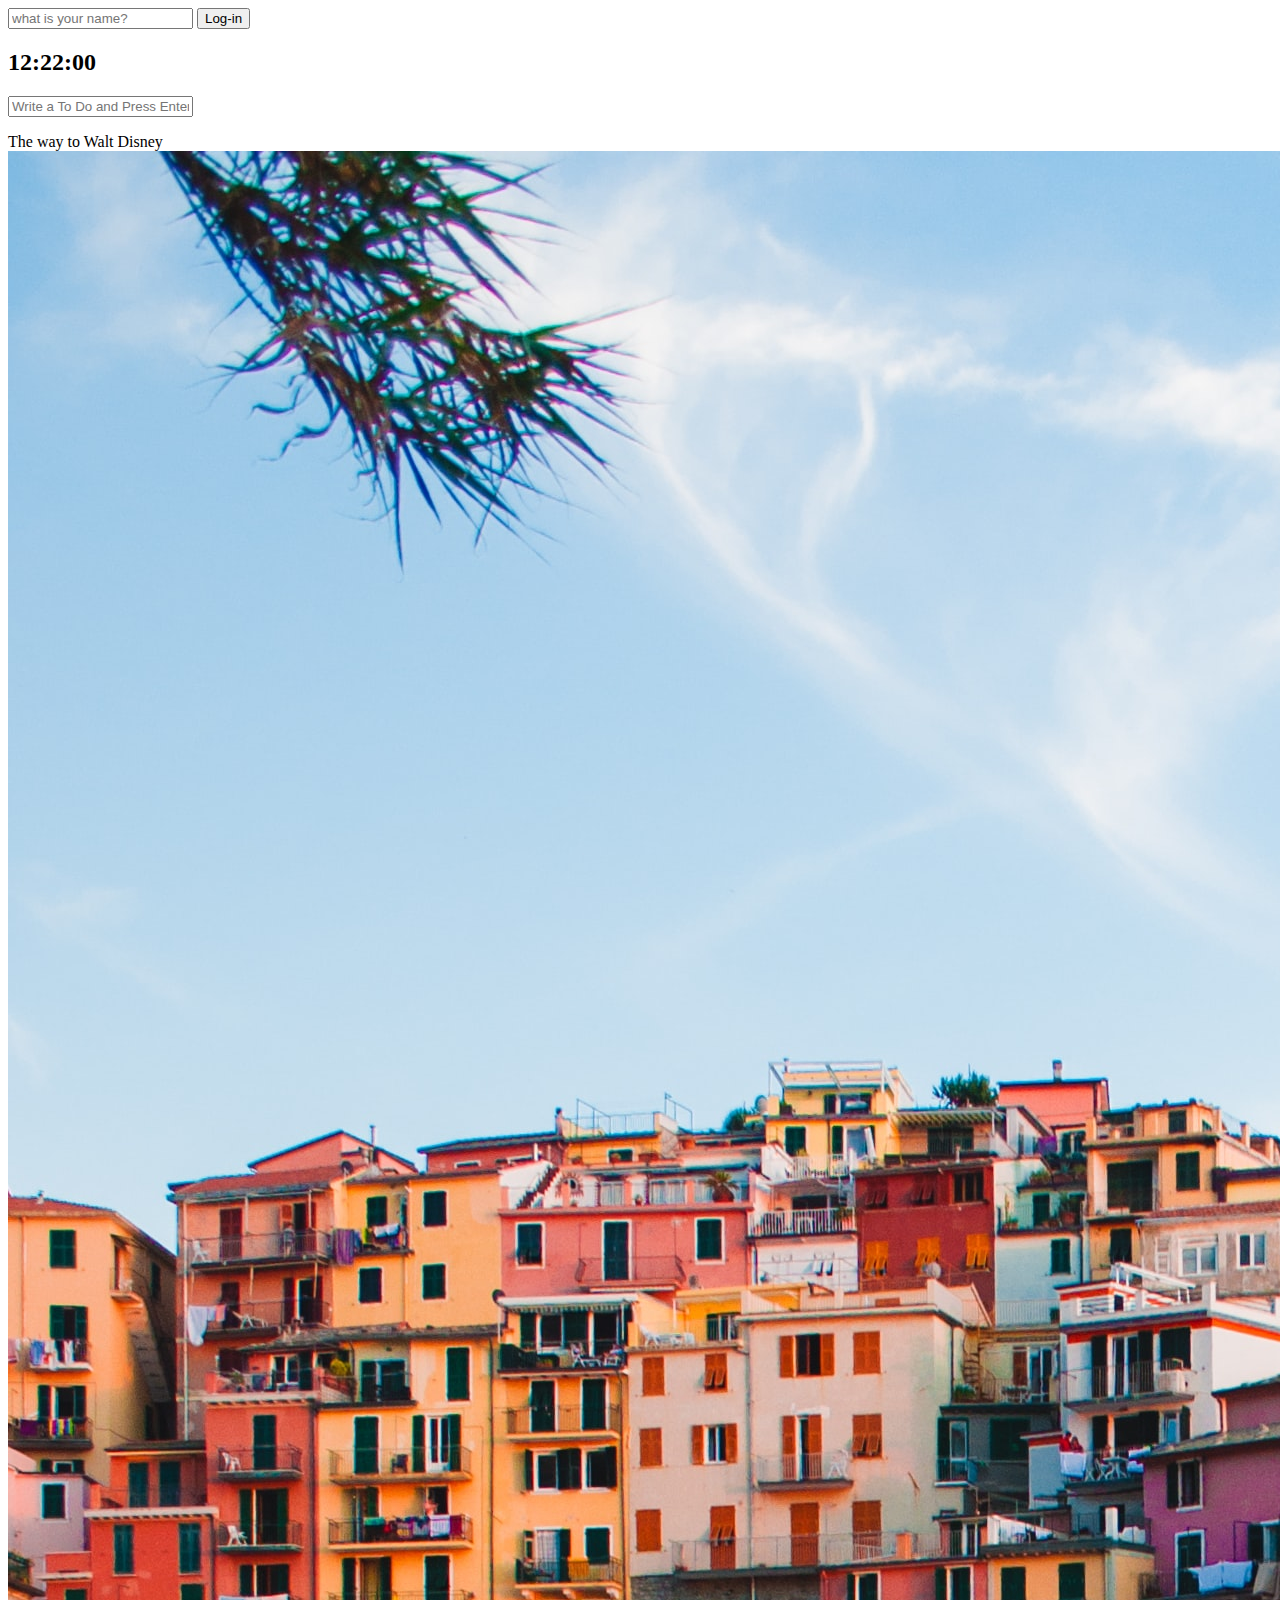
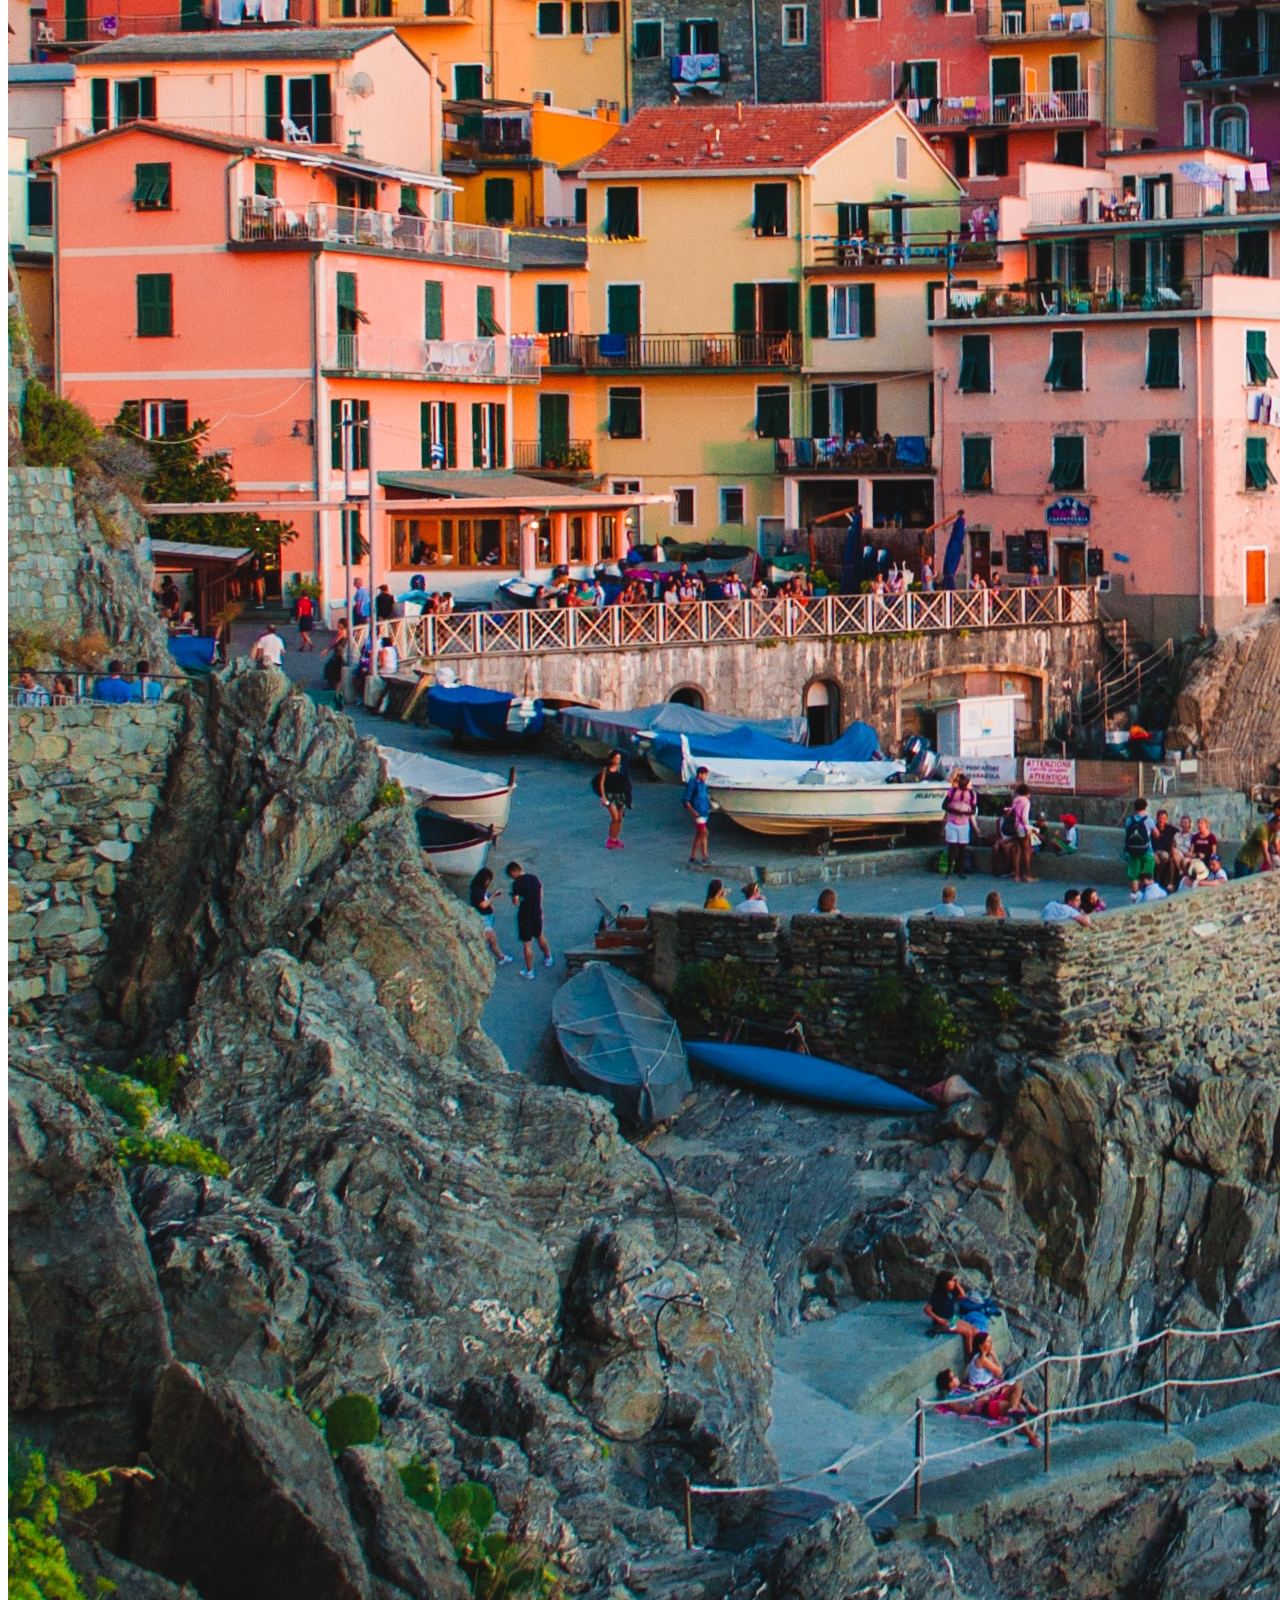
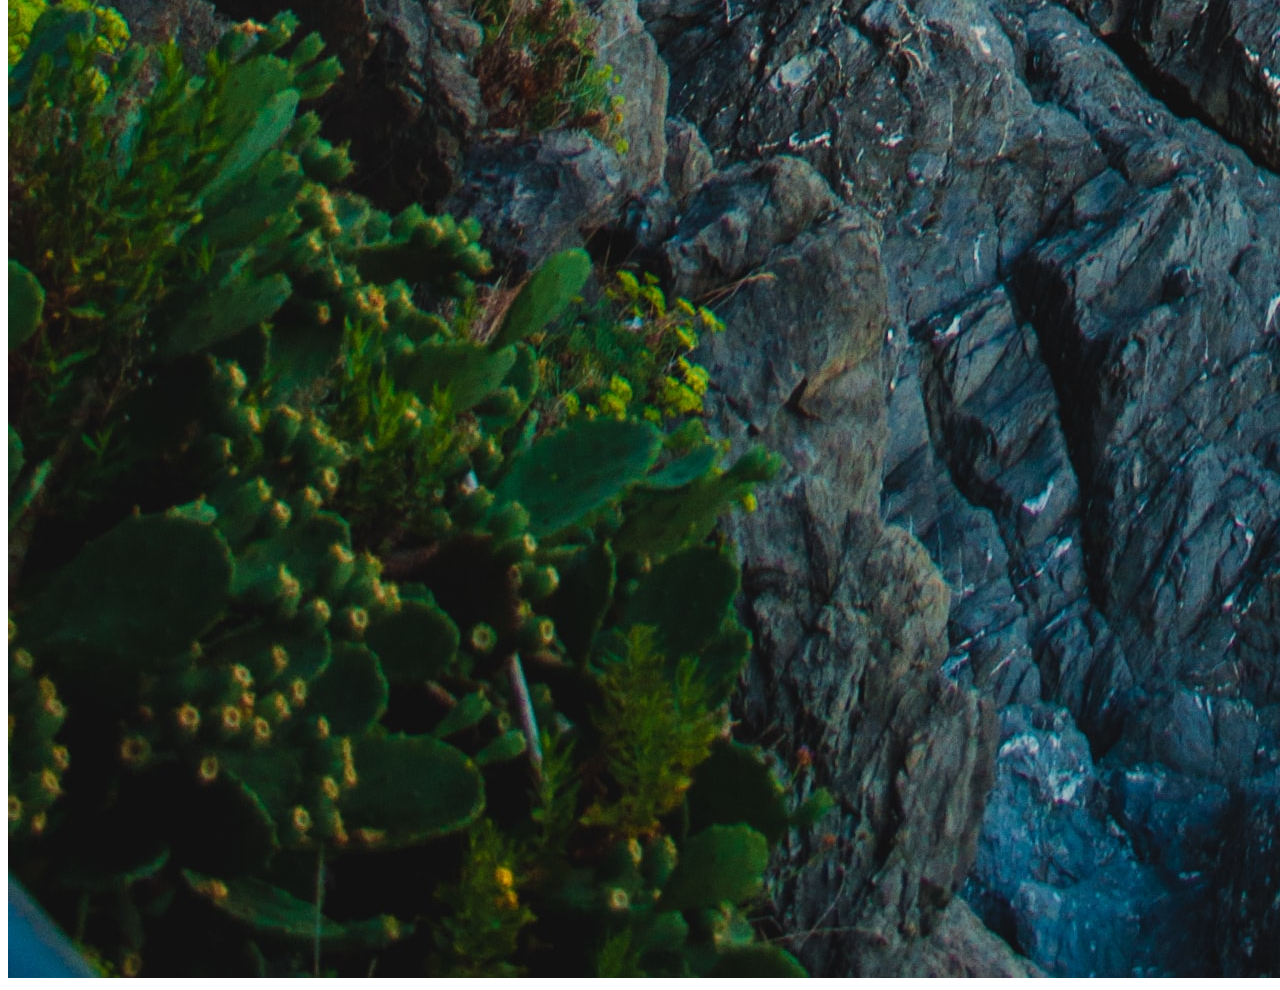
<file: Momentum-Upgrade/index.html>
<!DOCTYPE html>
<html lang="en">
<head>
    <meta charset="UTF-8">
    <title>Momentum</title>
    <link rel="stylesheet" href="css/styles.css">
</head>
<body>
    <form id = "login-form" class = "hidden">
        <input value = "" type="text" placeholder="what is your name?" />
        <input type = "submit" value = "Log-in"></input>
    </form> 
    <h2 id="clock">00:00:00</h2>
    <h1 id = "greeting" class = "hidden"></h1>
    <form id="todo-form">
        <input type="text" placeholder="Write a To Do and Press Enter" required>
    </form>
    <ul id = "todo-list"> 
    </ul>
    <div id="quote">
        <span></span>
        <span></span>
    </div>
    <script src="js/greetings.js"></script>
    <script src="js/clock.js"></script>
    <script src="js/quotes.js"></script>
    <script src="js/background.js"></script>
    <script src="js/todo.js"></script>
</body>
</html>
</file>
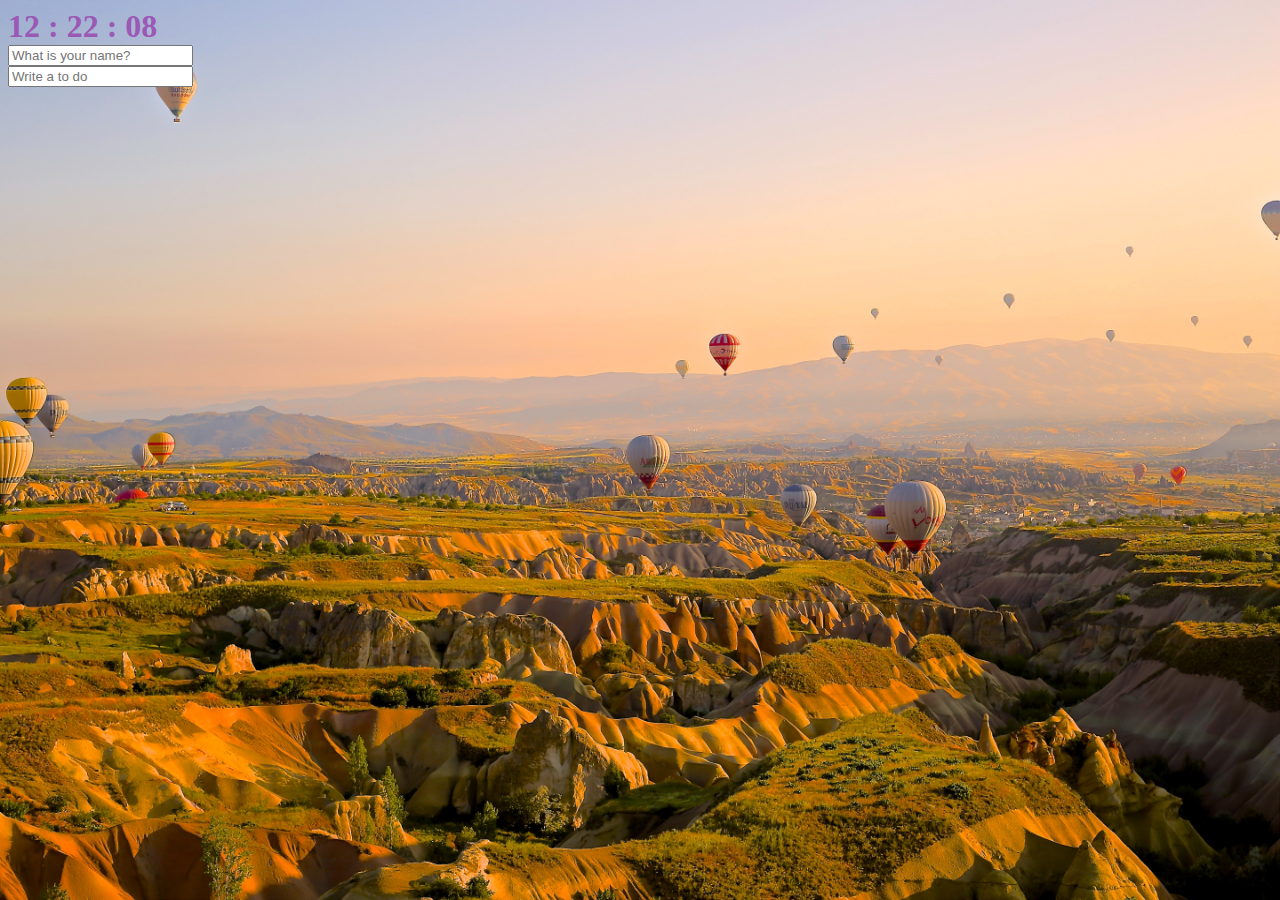
<file: Momentum-No.1/MomentumClone/index.html>
<!DOCTYPE html>
<html>
<head>
  <title>Something</title>
  <link rel="stylesheet" href="index.css">
  <meta charset = "utf-8" />
  </head>
  <body>
    <div class="js-clock">
    <h1>00:00</h1>
    </div>
    <form class="js-form form" >
      <input type = "text" placeholder = "What is your name?" />
    </form>
    <h4 class = "js-greetings greetings"></h4>
    <form class = "js-toDoForm">
      <input type = "text" placeholder = "Write a to do" />
    </form>
    <ul class="js-toDoList">
    </ul>
    <span class = "js-weather"></span>
    <script src ="clock.js"></script>
    <script src ="greeting.js"></script>
    <script src ="todo.js"></script>
    <script src ="bg.js"></script>
    <script src = "weather.js"></script>
  </body>
  </html>
</file>
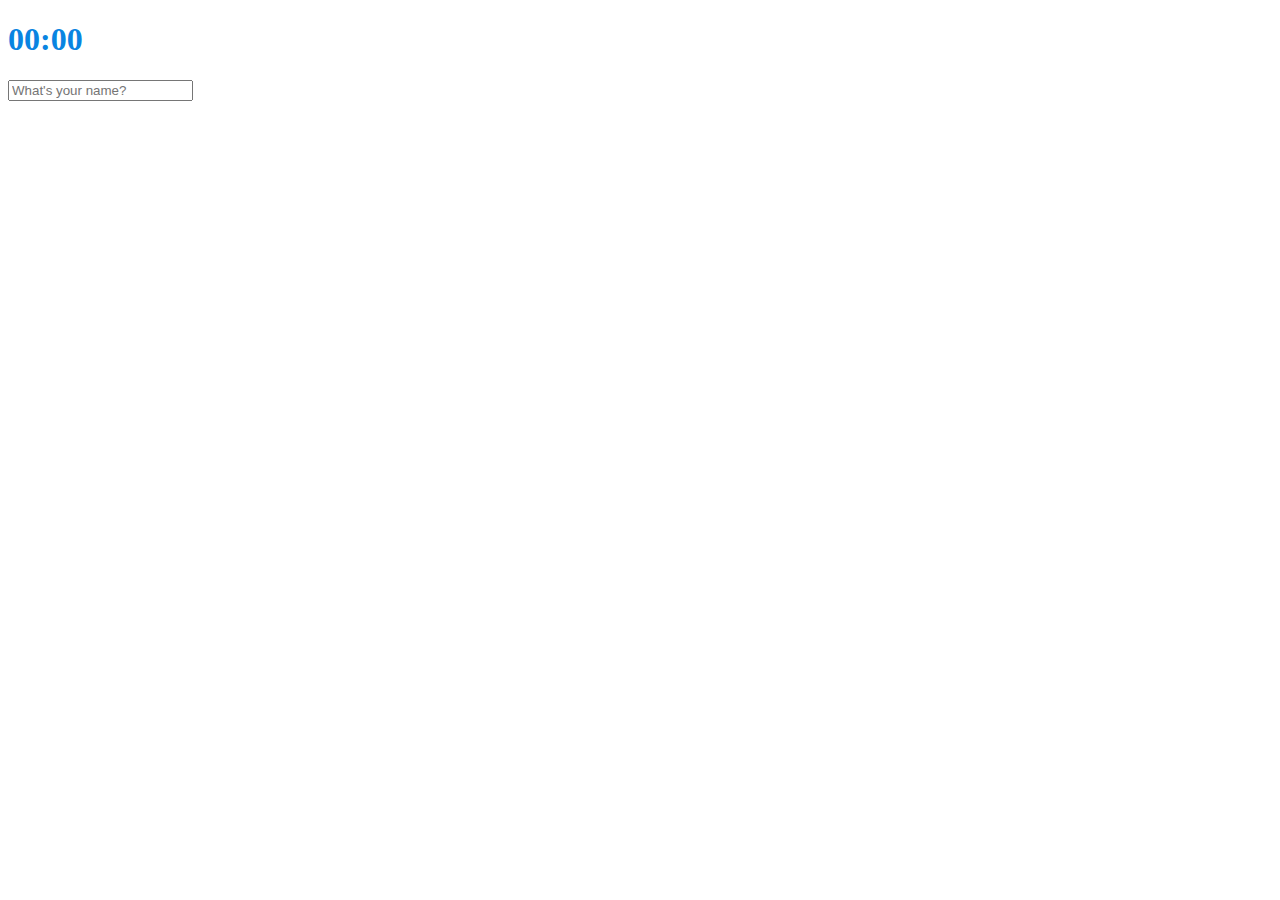
<file: Momentum-No.1/Test/Momentum-Myself/index.html>
<!DOCTYPE html>
<html lang="en">
<head>
    <meta charset="UTF-8">
    <title>MakeByMyself</title>
    <link rel="stylesheet" href="index.css">
</head>

<body>
    
    <h1 class ="clock">00:00</h1>
    <form class = "nameForm">
        <input type="text" placeholder="What's your name?"/>
        <h2></h2>
    </form>
    <form class = "toDosForm">
        <input type="text" placeholder="What are you doing today" class = "off"/>
        <h2></h2>
    </form>
    
    <script src="clock.js"></script>
    <script src="userName.js"></script>
    <script src="toDos.js"></script>
</body>
</html>
</file>
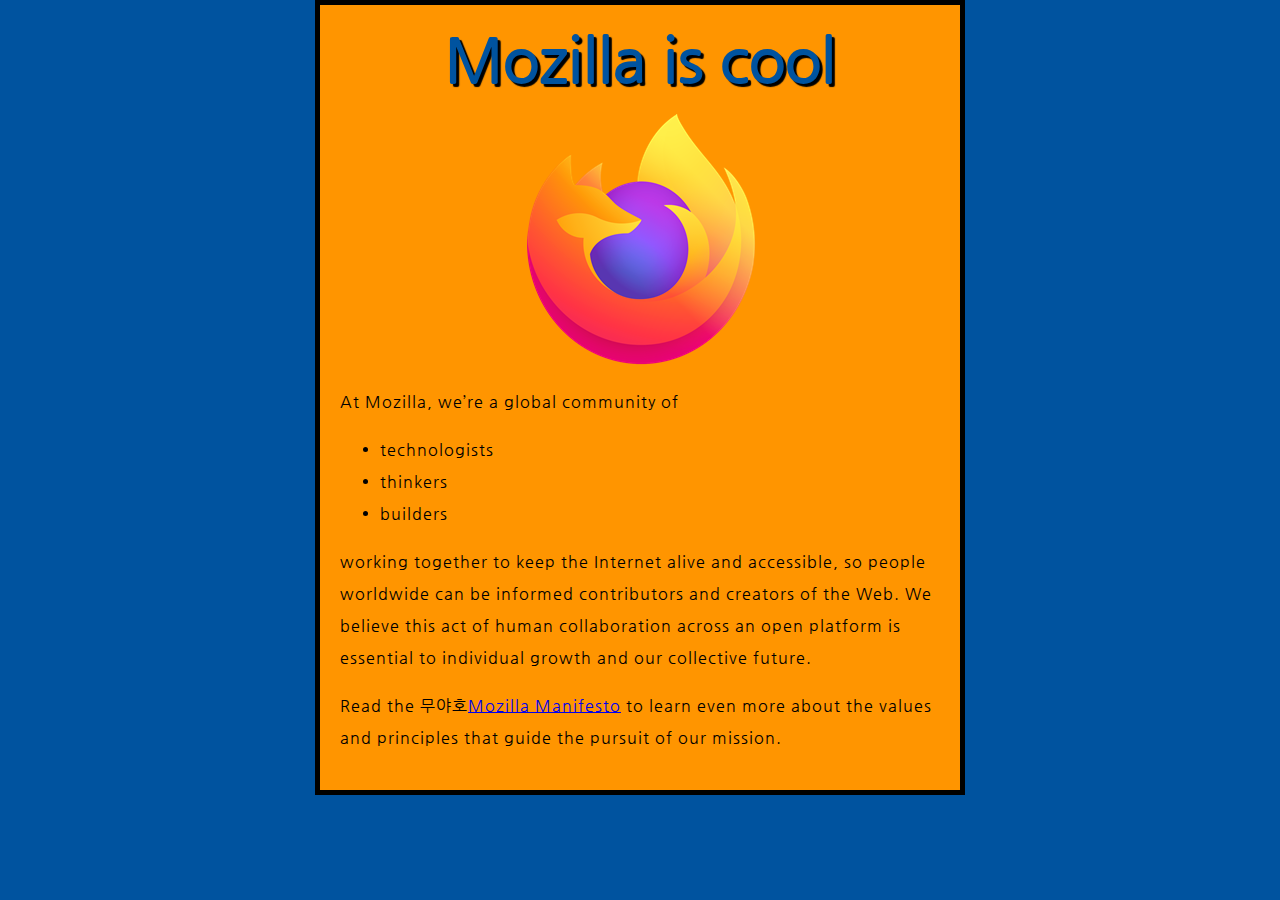
<file: Momentum-No.1/Test/FireFox/TEST.html>
<!DOCTYPE html>
<html>
  <head>
    <meta charset="utf-8">
    <title>My test page</title>
    <link href="styles/style.css" rel="stylesheet" type="text/css">
    <link href="styles/font.css" rel="stylesheet" type="text/css">
  </head>
  <body>
    <h1>Mozilla is cool</h1>
    <img src="images/firefox-icon.png" alt="The Firefox logo: a flaming fox surrounding the Earth.">

    <p>At Mozilla, we’re a global community of</p>

    <ul> <!-- changed to list in the tutorial -->
      <li>technologists</li>
      <li>thinkers</li>
      <li>builders</li>
    </ul>

    <p>working together to keep the Internet alive and accessible, so people worldwide can be informed contributors and creators of the Web. We believe this act of human collaboration across an open platform is essential to individual growth and our collective future.</p>

    <p>Read the 무야호<a href="https://www.mozilla.org/en-US/about/manifesto/">Mozilla Manifesto</a> to learn even more about the values and principles that guide the pursuit of our mission.</p>
  </body>
</html>
</file>
<file: Momentum-Upgrade/css/styles.css>
.hidden {
    display : none;
}
</file>
<file: Momentum-No.1/MomentumClone/index.css>
body{
  background-color: #55efc4;
}
h1 {
  color: #9b59b6;
  display : inline;
  transition : color 0.5s ease-in-out;
}

.btn{
  cursor : cell;
}
.clicked{
  color : #2c3e50;
}

.form,
.greetings{
  display : none;
}

.showing {
  display: block;
}



@keyframes fadeIn{
  from{
    opacity : 0;
  }
  to{
    opacity : 1;
  }
}
.bgImage{
  position : absolute;
  top:0;
  left:0;
  width:100%;
  height:100%;
  z-index: -1;
  animation : fadeIn .5s linear;
}
</file>
<file: Momentum-No.1/Test/Momentum-Myself/index.css>
.clock{
    color : #0984e1;
}

.off{
    display: none;
}
</file>
<file: Momentum-No.1/Test/FireFox/styles/style.css>
html {
    background-color: #00539F;
  }
  
  
  h1 {
    font-size: 60px;
    text-align: center;
    margin: 0;
    padding: 20px 0;
    color: #00539F;
    text-shadow: 3px 3px 1px black;
  }
  
  p, li {
    font-size: 16px;
    line-height: 2;
    letter-spacing: 1px;
  }
  
  
  
  body {
    width: 600px;
    margin: 0 auto;
    background-color: #FF9500;
    padding: 0 20px 20px 20px;
    border: 5px solid black;
  }
  
  img {
    display: block;
    margin: 0 auto;
  }
</file>
<file: Momentum-No.1/Test/FireFox/styles/font.css>
@font-face{
    font-family: 'NanumGothic';
    src: url(Nanum_Gothic/NanumGothic-Regular.ttf) format('truetype');
  }
  
html{
    font-size: 10px;
    font-family: 'NanumGothic';
}
</file>
